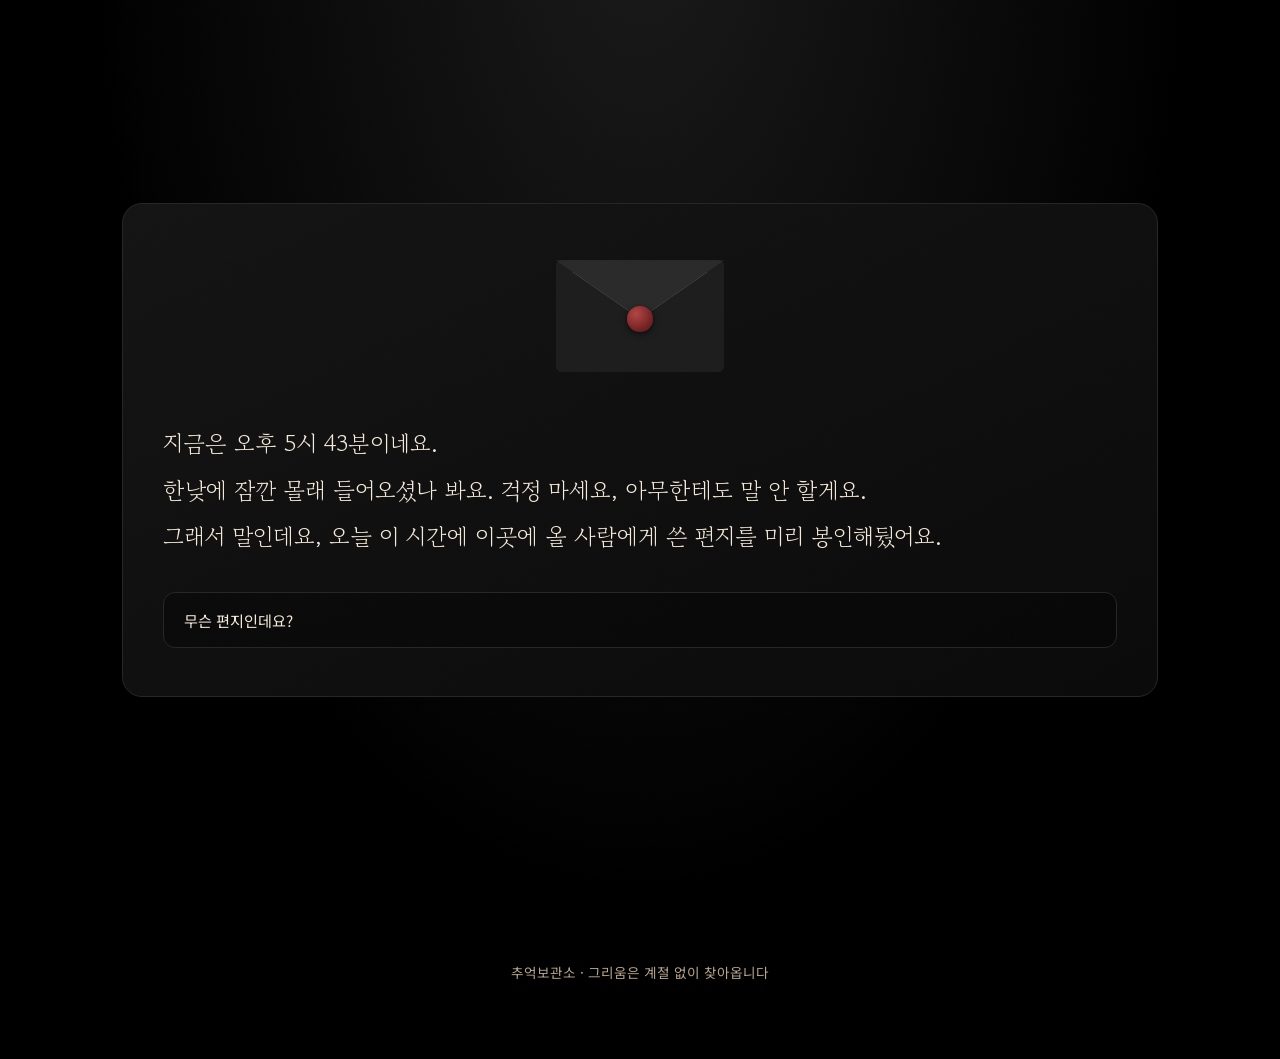
<file: index.html>
<!DOCTYPE html>
<html lang="ko">
<head>
<meta charset="UTF-8">
<meta name="viewport" content="width=device-width, initial-scale=1.0">
<title>추억보관소 · 그 시절, 그 골목</title>
<meta name="description" content="당신의 선택이 그 시절의 골목으로 이어지는 향수 어린 이야기">
<link rel="icon" href="data:image/svg+xml,<svg xmlns=%22http://www.w3.org/2000/svg%22 viewBox=%220 0 100 100%22><text y=%22.9em%22 font-size=%2290%22>🌇</text></svg>">
<link rel="preconnect" href="https://fonts.googleapis.com">
<link rel="preconnect" href="https://fonts.gstatic.com" crossorigin>
<link href="https://fonts.googleapis.com/css2?family=Gowun+Batang:wght@400;700&family=Noto+Sans+KR:wght@300;400;500;700&display=swap" rel="stylesheet">
<link rel="stylesheet" href="style.css">
</head>
<body>

<main>

  <section id="stories" class="stories">
    <div class="adventure">
      <div class="adventure-stage" id="adventure-stage">
        <div class="envelope" id="adventure-envelope" hidden aria-hidden="true">
          <div class="env-body"></div>
          <div class="env-letter"></div>
          <div class="env-front"></div>
          <div class="env-flap"></div>
          <div class="env-seal"></div>
        </div>
        <p class="adventure-text" id="adventure-text"></p>
        <div class="adventure-choices" id="adventure-choices"></div>
      </div>
    </div>
  </section>

</main>

<footer class="site-footer">
  <p>추억보관소 · 그리움은 계절 없이 찾아옵니다</p>
</footer>

<script src="script.js"></script>
</body>
</html>
</file>
<file: style.css>
:root {
  --bg-0: #000000;
  --bg-1: #0a0a0a;
  --bg-2: #141414;
  --border: #262626;
  --ink: #f4ead9;
  --ink-dim: #b7a58c;
  --accent: #d98c3c;
  --accent-2: #e0785a;
  --accent-3: #f0c869;
  --serif: 'Gowun Batang', serif;
  --sans: 'Noto Sans KR', sans-serif;
}

* { box-sizing: border-box; }

html { scroll-behavior: smooth; }

body {
  margin: 0;
  background: radial-gradient(ellipse at 50% -10%, #1a1a1a 0%, var(--bg-0) 60%);
  color: var(--ink);
  font-family: var(--sans);
  overflow-x: hidden;
  position: relative;
}

body::before {
  content: '';
  position: fixed;
  inset: 0;
  z-index: 6;
  pointer-events: none;
  opacity: 0.05;
  mix-blend-mode: overlay;
  background-image: url("data:image/svg+xml,%3Csvg xmlns='http://www.w3.org/2000/svg' width='180' height='180'%3E%3Cfilter id='n'%3E%3CfeTurbulence type='fractalNoise' baseFrequency='0.85' numOctaves='2' stitchTiles='stitch'/%3E%3C/filter%3E%3Crect width='100%25' height='100%25' filter='url(%23n)'/%3E%3C/svg%3E");
}

main { position: relative; z-index: 1; }

.stories {
  max-width: 1100px;
  margin: 0 auto;
  padding: 6rem 2rem;
  min-height: 100vh;
  display: flex;
  flex-direction: column;
  justify-content: safe center;
}

.adventure {
  background: linear-gradient(155deg, var(--bg-2), var(--bg-1));
  border: 1px solid var(--border);
  border-radius: 20px;
  padding: 3rem 2.5rem;
  min-height: 260px;
  display: flex;
  flex-direction: column;
  justify-content: center;
  gap: 2rem;
}

.adventure-stage {
  display: flex;
  flex-direction: column;
  gap: 2rem;
  opacity: 1;
  transform: translateX(0);
  transition: opacity 0.35s ease, transform 0.35s ease;
}

.adventure-stage.stage-hidden {
  opacity: 0;
  transform: translateX(-24px);
}

.envelope {
  position: relative;
  width: 168px;
  height: 112px;
  margin: 0.5rem auto 1rem;
  perspective: 600px;
  animation: envFloat 4s ease-in-out infinite;
}

.envelope[hidden] { display: none; }

.env-body,
.env-front,
.env-flap {
  position: absolute;
  inset: 0;
}

.env-body {
  background: #161616;
  border: 1px solid var(--border);
  border-radius: 6px;
}

.env-letter {
  position: absolute;
  left: 14px;
  right: 14px;
  top: 12px;
  height: 86px;
  border-radius: 3px;
  background: repeating-linear-gradient(#8f877a 0 12px, #7b7367 12px 13px);
  z-index: 2;
  transition: transform 0.9s ease 0.45s;
}

.env-front {
  background: #1d1d1d;
  border-radius: 6px;
  clip-path: polygon(0 0, 50% 52%, 100% 0, 100% 100%, 0 100%);
  z-index: 3;
}

.env-flap {
  background: #2a2a2a;
  clip-path: polygon(0 0, 100% 0, 50% 52%);
  transform-origin: top;
  z-index: 4;
  transition: transform 0.7s ease, z-index 0s 0.35s;
}

.env-seal {
  position: absolute;
  left: 50%;
  top: calc(52% - 13px);
  width: 26px;
  height: 26px;
  margin-left: -13px;
  border-radius: 50%;
  background: radial-gradient(circle at 35% 30%, #b34545, #6e1f1f 70%);
  box-shadow: 0 2px 6px rgba(0, 0, 0, 0.6);
  z-index: 5;
  transition: opacity 0.3s ease, transform 0.3s ease;
}

.envelope.is-open .env-flap {
  transform: rotateX(180deg);
  z-index: 1;
}

.envelope.is-open .env-letter { transform: translateY(-52px); }

.envelope.is-open .env-seal {
  opacity: 0;
  transform: scale(0.5);
}

@keyframes envFloat {
  0%, 100% { transform: translateY(0); }
  50% { transform: translateY(-4px); }
}

.adventure-text {
  font-family: var(--serif);
  font-size: clamp(1.1rem, 2.4vw, 1.45rem);
  line-height: 2;
  margin: 0;
}

.adventure-text.letter {
  border-left: 2px solid var(--border);
  padding-left: 1.25rem;
  font-size: clamp(1rem, 2.1vw, 1.25rem);
  line-height: 1.9;
}

.line {
  display: block;
  margin-bottom: 0.7rem;
  opacity: 0;
  transform: translateY(6px);
  animation: lineIn 0.9s ease forwards;
  animation-delay: var(--d, 0s);
}

.line.sign {
  margin-top: 1rem;
  text-align: right;
  color: var(--ink-dim);
}

.adventure-choices.late {
  opacity: 0;
  animation: lineIn 0.8s ease forwards;
  animation-delay: var(--d, 0s);
}

.adventure-stage.skip .line,
.adventure-stage.skip .adventure-choices.late {
  animation: none;
  opacity: 1;
  transform: none;
}

@keyframes lineIn {
  to { opacity: 1; transform: none; }
}

.adventure-choices {
  display: flex;
  flex-wrap: wrap;
  gap: 0.9rem;
}

.choice-btn {
  flex: 1 1 220px;
  background: rgba(0, 0, 0, 0.35);
  border: 1px solid var(--border);
  color: var(--ink);
  font-family: var(--sans);
  font-size: 0.95rem;
  text-align: left;
  padding: 1rem 1.25rem;
  border-radius: 12px;
  cursor: pointer;
  transition: background 0.25s ease, border-color 0.25s ease, transform 0.25s ease;
}

.choice-btn:hover,
.choice-btn:focus-visible {
  background: rgba(255, 255, 255, 0.08);
  border-color: #666;
  transform: translateY(-2px);
}

.site-footer {
  position: relative;
  z-index: 1;
  text-align: center;
  padding: 3rem 2rem 4rem;
  color: var(--ink-dim);
  font-size: 0.85rem;
}

@media (max-width: 600px) {
  .stories { padding: 5.5rem 1.25rem; }
  .adventure { padding: 1.75rem 1.25rem; min-height: 0; }
  .adventure-text { font-size: 1.05rem; line-height: 1.85; }
  .choice-btn { flex: 1 1 100%; font-size: 0.9rem; padding: 0.9rem 1rem; }
}
</file>
